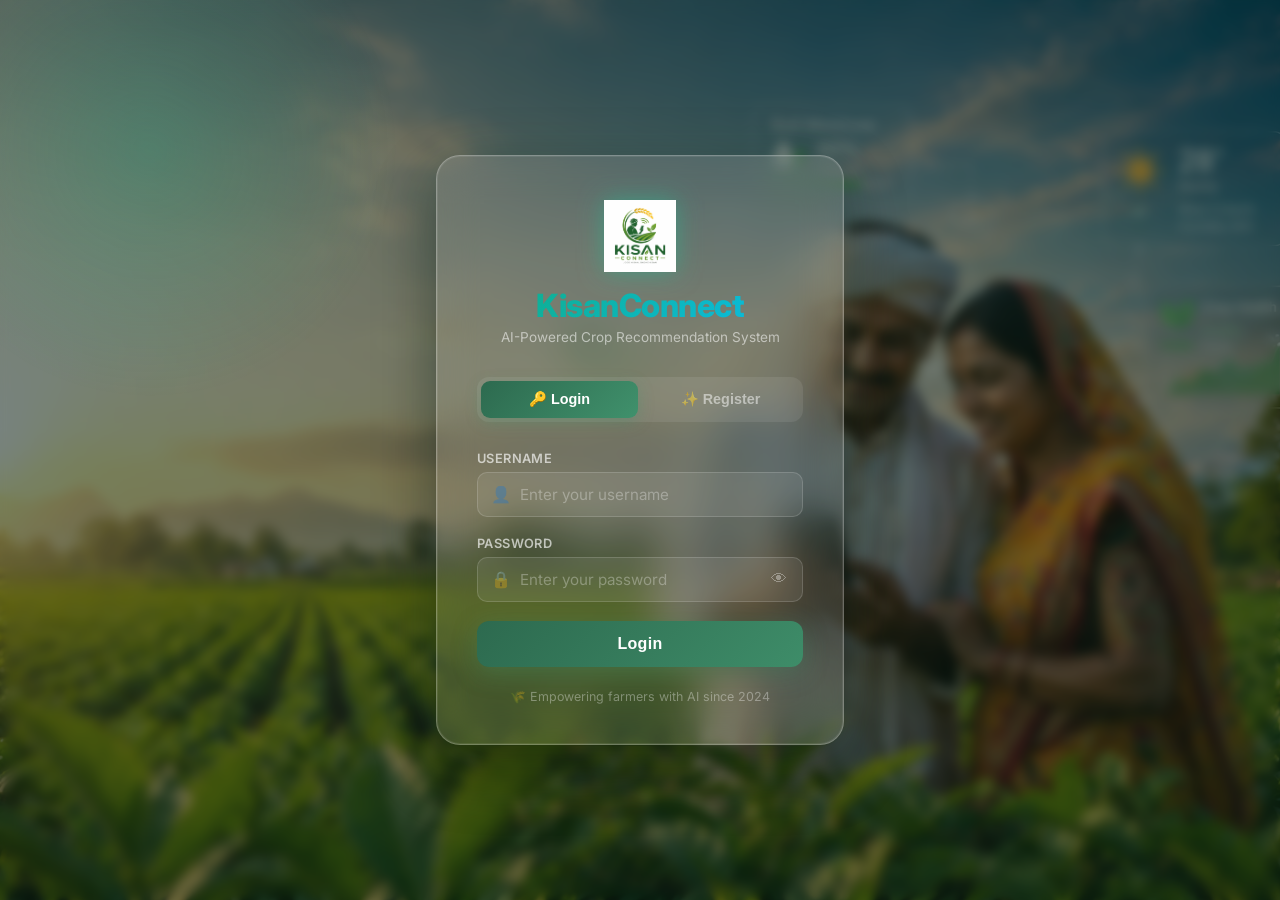
<file: frontend/index.html>
<!DOCTYPE html>
<html lang="en">
<head>
    <meta charset="UTF-8">
    <meta name="viewport" content="width=device-width, initial-scale=1.0">
    <title>KisanConnect - AI Crop Recommendation</title>
    <meta name="description" content="KisanConnect – Smart AI-powered crop recommendation based on soil nutrients and local weather.">
    <link rel="stylesheet" href="style.css">
    <link href="https://fonts.googleapis.com/css2?family=Inter:wght@300;400;600;700&display=swap" rel="stylesheet">
    <style>
        /* ── User bar (top-right, above lang toggle) ── */
        .user-bar {
            position: fixed;
            top: 14px;
            right: 18px;
            z-index: 100;
            display: flex;
            align-items: center;
            gap: 10px;
            background: rgba(255,255,255,0.92);
            backdrop-filter: blur(10px);
            border-radius: 30px;
            padding: 6px 14px 6px 10px;
            box-shadow: 0 4px 20px rgba(0,0,0,0.1);
            font-family: 'Inter', sans-serif;
            font-size: 0.85rem;
            font-weight: 600;
            color: #1b4332;
            border: 1px solid rgba(45,106,79,0.15);
        }
        .user-bar .avatar {
            width: 30px; height: 30px;
            background: linear-gradient(135deg, #2d6a4f, #40916c);
            border-radius: 50%;
            display: flex; align-items: center; justify-content: center;
            color: #fff; font-size: 0.9rem;
        }
        .user-bar .logout-btn {
            width: auto; padding: 5px 12px;
            font-size: 0.78rem; font-weight: 700;
            border-radius: 20px;
            background: linear-gradient(135deg, #2d6a4f, #40916c);
            color: #fff; border: none; cursor: pointer;
            box-shadow: 0 2px 8px rgba(45,106,79,0.3);
            transition: all 0.2s ease;
        }
        .user-bar .logout-btn:hover {
            background: linear-gradient(135deg, #b91c1c, #ef4444);
            box-shadow: 0 2px 8px rgba(185,28,28,0.3);
            transform: none;
        }
    </style>
</head>
<body>
    <!-- ── Auth guard: runs before render ── -->
    <script>
        (function() {
            var user = sessionStorage.getItem('kc_user');
            if (!user) { window.location.replace('login.html'); }
        })();
    </script>

    <!-- ── User bar ── -->
    <div class="user-bar" id="user-bar">
        <div class="avatar" id="user-avatar">👤</div>
        <span id="user-name-display">…</span>
        <button class="logout-btn" onclick="doLogout()">Logout</button>
    </div>

    <div class="background-overlay"></div>
    <div class="container">
        <div class="lang-toggle">
            <button id="btn-en" class="active">English</button>
            <button id="btn-hi">हिंदी</button>
        </div>
        <header>
            <div class="logo-box">
                <img src="logo.png" alt="KisanConnect Logo" class="logo-icon">
                <h1 data-i18n="title">KisanConnect</h1>
            </div>
            <p data-i18n="subtitle">Smart, AI-Powered Crop Recommendations for Your Farm</p>
        </header>

        <main>
            <div class="card form-card">
                <h2 data-i18n="form_title">Enter Soil &amp; Location Details</h2>
                <form id="prediction-form">
                    <div class="input-group">
                        <div class="input-field">
                            <label for="N" data-i18n="n_label">Nitrogen (N)</label>
                            <input type="number" id="N" name="N" placeholder="e.g., 90" required>
                        </div>
                        <div class="input-field">
                            <label for="P" data-i18n="p_label">Phosphorus (P)</label>
                            <input type="number" id="P" name="P" placeholder="e.g., 42" required>
                        </div>
                        <div class="input-field">
                            <label for="K" data-i18n="k_label">Potassium (K)</label>
                            <input type="number" id="K" name="K" placeholder="e.g., 43" required>
                        </div>
                        <div class="input-field">
                            <label for="ph" data-i18n="ph_label">Soil pH</label>
                            <input type="number" step="0.1" id="ph" name="ph" placeholder="e.g., 6.5" required>
                        </div>
                    </div>
                    
                    <div class="input-field location-field">
                        <label for="location" data-i18n="loc_label">City/Town (for Weather Data)</label>
                        <div class="location-input-wrapper">
                            <input type="text" id="location" name="location" placeholder="e.g., Pune, India" required>
                            <button type="button" id="get-location-btn" class="icon-btn" title="Get My Location">📍</button>
                        </div>
                    </div>

                    <button type="button" id="submit-btn">
                        <span id="btn-text" data-i18n="submit_btn">Get Recommendation</span>
                        <div class="spinner" id="spinner" style="display: none;"></div>
                    </button>
                    <div id="form-alert" class="form-alert" aria-live="polite"></div>
                </form>
            </div>

            <div class="card result-card" id="result-card" style="display: none;">
                <div id="suitability-alert" class="suitability-alert" style="display: none;"></div>
                <h2 data-i18n="result_title">Recommended Crops</h2>
                
                <div class="top-crops-container" id="top-crops">
                    <!-- Dynamic top 3 crops will go here -->
                </div>
                
                <div class="explanation-box" id="explanation-box">
                    <h3 data-i18n="why_suitable_title">Why is this suitable?</h3>
                    <p id="explanation-text"></p>
                </div>
                
                <p class="weather-info" id="weather-info">Based on your soil and local weather.</p>
                <button class="reset-btn" onclick="resetForm()" data-i18n="reset_btn">Check Another</button>
            </div>
        </main>
    </div>
    <script src="script.js"></script>
</body>
</html>
</file>
<file: frontend/style.css>
:root {
    --primary: #2d6a4f;
    --primary-light: #40916c;
    --secondary: #d8f3dc;
    --dark: #1b4332;
    --text-main: #333;
    --text-light: #666;
    --bg-color: #f4f9f4;
    --white: #ffffff;
    --border: #e2e8f0;
}

* {
    box-sizing: border-box;
    margin: 0;
    padding: 0;
}

body {
    font-family: 'Inter', sans-serif;
    background: url('bg-image.jpg.png') no-repeat center center fixed;
    background-size: cover;
    color: var(--text-main);
    min-height: 100vh;
    display: flex;
    justify-content: center;
    align-items: center;
    position: relative;
    overflow-x: hidden;
}

.background-overlay {
    position: absolute;
    top: 0;
    left: 0;
    width: 100%;
    height: 100%;
    background: rgba(255, 255, 255, 0.4);
    backdrop-filter: blur(3px);
    z-index: -1;
}

.background-overlay::after {
    content: '';
    position: absolute;
    top: -50%;
    left: -50%;
    width: 200%;
    height: 200%;
    background: radial-gradient(circle, rgba(255,255,255,0.4) 0%, rgba(255,255,255,0) 60%);
    animation: pulse 15s infinite alternate;
}

@keyframes pulse {
    0% { transform: scale(1); opacity: 0.5; }
    100% { transform: scale(1.1); opacity: 0.8; }
}

.container {
    max-width: 800px;
    width: 90%;
    margin: 2rem auto;
    z-index: 1;
    position: relative;
}

.lang-toggle {
    position: absolute;
    top: 0;
    right: 0;
    display: flex;
    gap: 5px;
    background: var(--white);
    padding: 5px;
    border-radius: 20px;
    box-shadow: 0 4px 15px rgba(0,0,0,0.05);
}

.lang-toggle button {
    width: auto;
    padding: 8px 15px;
    font-size: 0.9rem;
    border-radius: 15px;
    background: transparent;
    color: var(--text-main);
    box-shadow: none;
}

.lang-toggle button.active {
    background: linear-gradient(135deg, var(--primary) 0%, var(--primary-light) 100%);
    color: var(--white);
    box-shadow: 0 2px 10px rgba(45, 106, 79, 0.2);
}

header {
    text-align: center;
    margin-bottom: 2rem;
    margin-top: 2rem;
}

.logo-box {
    background: rgba(255, 255, 255, 0.9);
    backdrop-filter: blur(12px);
    border: 2px solid rgba(255, 255, 255, 0.8);
    border-radius: 25px;
    display: inline-flex;
    flex-direction: column;
    align-items: center;
    justify-content: center;
    gap: 5px;
    padding: 20px 40px;
    margin-bottom: 1rem;
    box-shadow: 0 10px 30px rgba(0, 0, 0, 0.1), 
                0 0 20px rgba(64, 145, 108, 0.3);
    transition: transform 0.3s ease, box-shadow 0.3s ease;
}

.logo-box:hover {
    transform: translateY(-3px) scale(1.02);
    box-shadow: 0 15px 40px rgba(0, 0, 0, 0.15), 
                0 0 30px rgba(29, 209, 161, 0.5);
}

.logo-icon {
    height: 160px;
    width: auto;
    object-fit: contain;
    mix-blend-mode: multiply;
}

header h1 {
    font-size: 3rem;
    font-weight: 800;
    letter-spacing: -0.5px;
    margin: 0;
    background: linear-gradient(to right, #10ac84, #0abde3, #5f27cd, #ff6b6b);
    -webkit-background-clip: text;
    -webkit-text-fill-color: transparent;
    background-size: 300%;
    animation: colorfulText 5s ease infinite alternate;
}

@keyframes colorfulText {
    0% { background-position: 0% 50%; }
    100% { background-position: 100% 50%; }
}

header p {
    color: var(--text-light);
    font-size: 1.1rem;
}

.card {
    background: var(--white);
    border-radius: 20px;
    padding: 2.5rem;
    box-shadow: 0 10px 30px rgba(0, 0, 0, 0.05);
    backdrop-filter: blur(10px);
    border: 1px solid rgba(255, 255, 255, 0.5);
    transition: transform 0.4s cubic-bezier(0.175, 0.885, 0.32, 1.275), box-shadow 0.4s ease;
}

.card:hover, .card:focus-within {
    transform: translateY(-5px);
    box-shadow: 0 15px 40px rgba(45, 106, 79, 0.15);
}

h2 {
    color: var(--dark);
    margin-bottom: 1.5rem;
    font-size: 1.5rem;
    border-bottom: 2px solid var(--secondary);
    padding-bottom: 0.5rem;
    display: inline-block;
}

.input-group {
    display: grid;
    grid-template-columns: repeat(auto-fit, minmax(200px, 1fr));
    gap: 1.5rem;
    margin-bottom: 1.5rem;
}

.form-alert {
    margin-top: 1rem;
    padding: 0.9rem 1rem;
    border-radius: 14px;
    color: #1b4332;
    background: rgba(45, 106, 79, 0.12);
    border: 1px solid rgba(45, 106, 79, 0.18);
    font-size: 0.95rem;
    line-height: 1.4;
    display: none;
}

.form-alert.error {
    background: rgba(220, 38, 38, 0.12);
    border-color: rgba(220, 38, 38, 0.22);
    color: #9b1c1c;
}

.input-field {
    display: flex;
    flex-direction: column;
}

label {
    font-size: 0.9rem;
    font-weight: 600;
    color: var(--text-light);
    margin-bottom: 0.5rem;
}

input {
    padding: 12px 15px;
    border: 1px solid var(--border);
    border-radius: 10px;
    font-size: 1rem;
    font-family: inherit;
    transition: all 0.3s ease;
    background-color: #fafafa;
}

input:focus {
    outline: none;
    border-color: var(--primary-light);
    box-shadow: 0 0 0 4px rgba(64, 145, 108, 0.2);
    background-color: var(--white);
    transform: scale(1.02);
}

.location-field {
    margin-bottom: 2rem;
}

button {
    width: 100%;
    padding: 15px;
    border: none;
    border-radius: 10px;
    background: linear-gradient(135deg, var(--primary) 0%, var(--primary-light) 100%);
    color: var(--white);
    font-size: 1.1rem;
    font-weight: 600;
    cursor: pointer;
    transition: all 0.3s ease;
    display: flex;
    justify-content: center;
    align-items: center;
    box-shadow: 0 4px 15px rgba(45, 106, 79, 0.3);
}

button:hover {
    transform: translateY(-2px);
    box-shadow: 0 6px 20px rgba(45, 106, 79, 0.4);
}

button:active {
    transform: translateY(0);
}

.spinner {
    width: 20px;
    height: 20px;
    border: 3px solid rgba(255,255,255,0.3);
    border-radius: 50%;
    border-top-color: #fff;
    animation: spin 1s ease-in-out infinite;
    margin-left: 10px;
}

@keyframes spin {
    to { transform: rotate(360deg); }
}

.result-card {
    text-align: center;
    animation: fadeIn 0.5s ease;
}

@keyframes fadeIn {
    from { opacity: 0; transform: translateY(20px); }
    to { opacity: 1; transform: translateY(0); }
}

.crop-result {
    font-size: 3rem;
    font-weight: 700;
    color: var(--primary);
    margin: 1rem 0;
    text-transform: capitalize;
    background: linear-gradient(135deg, var(--primary), #1b4332);
    -webkit-background-clip: text;
    -webkit-text-fill-color: transparent;
}

.weather-info {
    font-size: 1rem;
    color: var(--text-light);
    margin-bottom: 2rem;
    background: var(--secondary);
    padding: 10px;
    border-radius: 8px;
    display: inline-block;
}

.reset-btn {
    background: transparent;
    border: 2px solid var(--primary);
    color: var(--primary);
    box-shadow: none;
}

.reset-btn:hover {
    background: var(--secondary);
    color: var(--dark);
    box-shadow: none;
}

.location-input-wrapper { display: flex; gap: 10px; }
.location-input-wrapper input { flex: 1; }
.icon-btn { width: auto; padding: 12px 15px; background: var(--secondary); color: var(--dark); font-size: 1.2rem; box-shadow: none; }
.icon-btn:hover { background: var(--primary-light); color: var(--white); transform: none; box-shadow: none; }

.suitability-alert { background: #fee2e2; color: #b91c1c; padding: 15px; border-radius: 10px; margin-bottom: 1.5rem; font-weight: 600; font-size: 0.95rem; text-align: left; border-left: 5px solid #ef4444; }
.top-crops-container { display: flex; flex-direction: column; gap: 15px; margin-bottom: 2rem; }
.crop-item { display: flex; align-items: center; justify-content: space-between; background: var(--bg-color); padding: 15px; border-radius: 10px; border: 1px solid var(--border); }
.crop-name { font-size: 1.2rem; font-weight: 700; color: var(--primary); width: 30%; text-align: left; text-transform: capitalize; }
.confidence-wrapper { flex: 1; margin: 0 15px; }
.confidence-bar-bg { width: 100%; height: 10px; background: #e2e8f0; border-radius: 5px; overflow: hidden; }
.confidence-bar-fill { height: 100%; background: linear-gradient(90deg, var(--primary-light), var(--primary)); border-radius: 5px; transition: width 1s ease-out; }
.confidence-text { font-size: 0.9rem; font-weight: 600; color: var(--text-light); width: 60px; text-align: right; }

.explanation-box {
    background: #f8fafc;
    border: 1px solid var(--border);
    border-radius: 10px;
    padding: 15px;
    margin-bottom: 20px;
    text-align: left;
}
.explanation-box h3 {
    font-size: 1.1rem;
    color: var(--dark);
    margin-bottom: 8px;
}
.explanation-box p {
    font-size: 0.95rem;
    color: var(--text-main);
    line-height: 1.5;
}
</file>
<file: frontend/login.css>
/* ============================================================
   login.css  –  KisanConnect Login / Register Page Styles
   ============================================================ */

@import url('https://fonts.googleapis.com/css2?family=Inter:wght@300;400;600;700;800&display=swap');

:root {
    --primary:       #2d6a4f;
    --primary-light: #40916c;
    --primary-glow:  rgba(64, 145, 108, 0.35);
    --dark:          #1b4332;
    --accent:        #10ac84;
    --white:         #ffffff;
    --border:        rgba(255,255,255,0.25);
    --text-main:     #1e293b;
    --text-light:    #64748b;
    --error-bg:      #fee2e2;
    --error-text:    #b91c1c;
    --success-bg:    #dcfce7;
    --success-text:  #15803d;
}

*, *::before, *::after { box-sizing: border-box; margin: 0; padding: 0; }

/* ── Body / Background ─────────────────────────────────────── */
body {
    font-family: 'Inter', sans-serif;
    min-height: 100vh;
    display: flex;
    align-items: center;
    justify-content: center;
    background: url('bg-image.jpg.png') no-repeat center center fixed;
    background-size: cover;
    position: relative;
    overflow: hidden;
}

/* Blurred dark overlay */
body::before {
    content: '';
    position: fixed;
    inset: 0;
    background: rgba(10, 30, 20, 0.55);
    backdrop-filter: blur(6px);
    z-index: 0;
}

/* Floating green orbs */
body::after {
    content: '';
    position: fixed;
    width: 500px; height: 500px;
    border-radius: 50%;
    background: radial-gradient(circle, rgba(16,172,132,0.25) 0%, transparent 70%);
    top: -100px; left: -100px;
    animation: orbFloat 12s ease-in-out infinite alternate;
    z-index: 0;
}

@keyframes orbFloat {
    0%   { transform: translate(0, 0) scale(1); }
    100% { transform: translate(120px, 80px) scale(1.15); }
}

/* ── Login card ────────────────────────────────────────────── */
.login-wrapper {
    position: relative;
    z-index: 1;
    width: 100%;
    max-width: 440px;
    padding: 1rem;
}

.login-card {
    background: rgba(255, 255, 255, 0.10);
    backdrop-filter: blur(20px);
    -webkit-backdrop-filter: blur(20px);
    border: 1px solid var(--border);
    border-radius: 24px;
    padding: 2.8rem 2.5rem 2.5rem;
    box-shadow:
        0 25px 60px rgba(0,0,0,0.4),
        0 0 0 1px rgba(255,255,255,0.08) inset,
        0 0 60px rgba(16,172,132,0.08);
    animation: cardIn 0.6s cubic-bezier(0.34, 1.56, 0.64, 1) both;
}

@keyframes cardIn {
    from { opacity: 0; transform: translateY(40px) scale(0.95); }
    to   { opacity: 1; transform: translateY(0)    scale(1);    }
}

/* ── Logo area ─────────────────────────────────────────────── */
.logo-area {
    text-align: center;
    margin-bottom: 2rem;
}

.logo-area img {
    height: 72px;
    width: auto;
    object-fit: contain;
    mix-blend-mode: screen;
    filter: drop-shadow(0 0 12px rgba(16,172,132,0.6));
    margin-bottom: 0.6rem;
}

.logo-area h1 {
    font-size: 2rem;
    font-weight: 800;
    background: linear-gradient(135deg, #10ac84, #0abde3, #5f27cd);
    -webkit-background-clip: text;
    -webkit-text-fill-color: transparent;
    background-clip: text;
    background-size: 200%;
    animation: gradShift 4s ease infinite alternate;
    letter-spacing: -0.5px;
}

@keyframes gradShift {
    0%   { background-position: 0%;   }
    100% { background-position: 100%; }
}

.logo-area p {
    font-size: 0.85rem;
    color: rgba(255,255,255,0.55);
    margin-top: 4px;
}

/* ── Tab switcher ──────────────────────────────────────────── */
.tab-switcher {
    display: flex;
    background: rgba(255,255,255,0.08);
    border-radius: 12px;
    padding: 4px;
    margin-bottom: 1.8rem;
    gap: 4px;
}

.tab-btn {
    flex: 1;
    padding: 10px;
    border: none;
    border-radius: 9px;
    background: transparent;
    color: rgba(255,255,255,0.5);
    font-size: 0.9rem;
    font-weight: 600;
    cursor: pointer;
    transition: all 0.3s ease;
    box-shadow: none;
    width: auto;
    display: block;
}

.tab-btn.active {
    background: linear-gradient(135deg, var(--primary), var(--primary-light));
    color: #fff;
    box-shadow: 0 4px 15px var(--primary-glow);
}

.tab-btn:hover:not(.active) {
    color: rgba(255,255,255,0.85);
    background: rgba(255,255,255,0.1);
    transform: none;
    box-shadow: none;
}

/* ── Form panels ───────────────────────────────────────────── */
.form-panel { display: none; }
.form-panel.active { display: block; }

/* ── Input fields ──────────────────────────────────────────── */
.field {
    margin-bottom: 1.2rem;
}

.field label {
    display: block;
    font-size: 0.8rem;
    font-weight: 600;
    color: rgba(255,255,255,0.65);
    margin-bottom: 6px;
    letter-spacing: 0.4px;
    text-transform: uppercase;
}

.input-wrap {
    position: relative;
}

.input-wrap .icon {
    position: absolute;
    left: 14px;
    top: 50%;
    transform: translateY(-50%);
    font-size: 1rem;
    color: rgba(255,255,255,0.35);
    pointer-events: none;
    transition: color 0.3s;
}

.field input {
    width: 100%;
    padding: 12px 14px 12px 42px;
    background: rgba(255,255,255,0.08);
    border: 1px solid rgba(255,255,255,0.15);
    border-radius: 10px;
    color: #fff;
    font-size: 0.95rem;
    font-family: 'Inter', sans-serif;
    transition: all 0.3s ease;
    outline: none;
}

.field input::placeholder { color: rgba(255,255,255,0.3); }

.field input:focus {
    border-color: var(--primary-light);
    background: rgba(255,255,255,0.13);
    box-shadow: 0 0 0 4px var(--primary-glow);
    transform: none;
}

.field input:focus + .icon,
.input-wrap:focus-within .icon {
    color: var(--accent);
}

/* Eye toggle for password */
.eye-toggle {
    position: absolute;
    right: 12px;
    top: 50%;
    transform: translateY(-50%);
    background: none;
    border: none;
    color: rgba(255,255,255,0.35);
    cursor: pointer;
    font-size: 1rem;
    padding: 4px;
    width: auto;
    box-shadow: none;
    display: flex;
    align-items: center;
}

.eye-toggle:hover { color: rgba(255,255,255,0.7); transform: translateY(-50%); box-shadow: none; }

/* Adjust padding when eye toggle present */
.has-eye input { padding-right: 42px; }

/* ── Submit button ─────────────────────────────────────────── */
.submit-btn {
    width: 100%;
    padding: 14px;
    margin-top: 0.5rem;
    border: none;
    border-radius: 12px;
    background: linear-gradient(135deg, var(--primary) 0%, var(--primary-light) 60%, var(--accent) 100%);
    background-size: 200%;
    color: #fff;
    font-size: 1rem;
    font-weight: 700;
    letter-spacing: 0.3px;
    cursor: pointer;
    transition: all 0.35s ease;
    box-shadow: 0 6px 25px var(--primary-glow);
    display: flex;
    align-items: center;
    justify-content: center;
    gap: 8px;
    position: relative;
    overflow: hidden;
}

.submit-btn::after {
    content: '';
    position: absolute;
    inset: 0;
    background: rgba(255,255,255,0.08);
    opacity: 0;
    transition: opacity 0.3s;
}

.submit-btn:hover { background-position: right; box-shadow: 0 10px 35px var(--primary-glow); transform: translateY(-2px); }
.submit-btn:hover::after { opacity: 1; }
.submit-btn:active { transform: translateY(0); }
.submit-btn:disabled { opacity: 0.7; cursor: not-allowed; transform: none; }

/* ── Alert messages ────────────────────────────────────────── */
.alert {
    padding: 11px 14px;
    border-radius: 9px;
    font-size: 0.88rem;
    font-weight: 500;
    margin-bottom: 1.2rem;
    display: none;
    align-items: center;
    gap: 8px;
    animation: alertIn 0.3s ease;
}

@keyframes alertIn {
    from { opacity: 0; transform: translateY(-6px); }
    to   { opacity: 1; transform: translateY(0); }
}

.alert.error   { display: flex; background: var(--error-bg);   color: var(--error-text);   border-left: 4px solid #ef4444; }
.alert.success { display: flex; background: var(--success-bg); color: var(--success-text); border-left: 4px solid #22c55e; }

/* ── Spinner ───────────────────────────────────────────────── */
.btn-spinner {
    width: 18px; height: 18px;
    border: 2.5px solid rgba(255,255,255,0.3);
    border-top-color: #fff;
    border-radius: 50%;
    animation: spin 0.8s linear infinite;
    display: none;
}

@keyframes spin { to { transform: rotate(360deg); } }

/* ── Footer note ───────────────────────────────────────────── */
.card-footer {
    text-align: center;
    margin-top: 1.4rem;
    font-size: 0.78rem;
    color: rgba(255,255,255,0.35);
}
</file>
